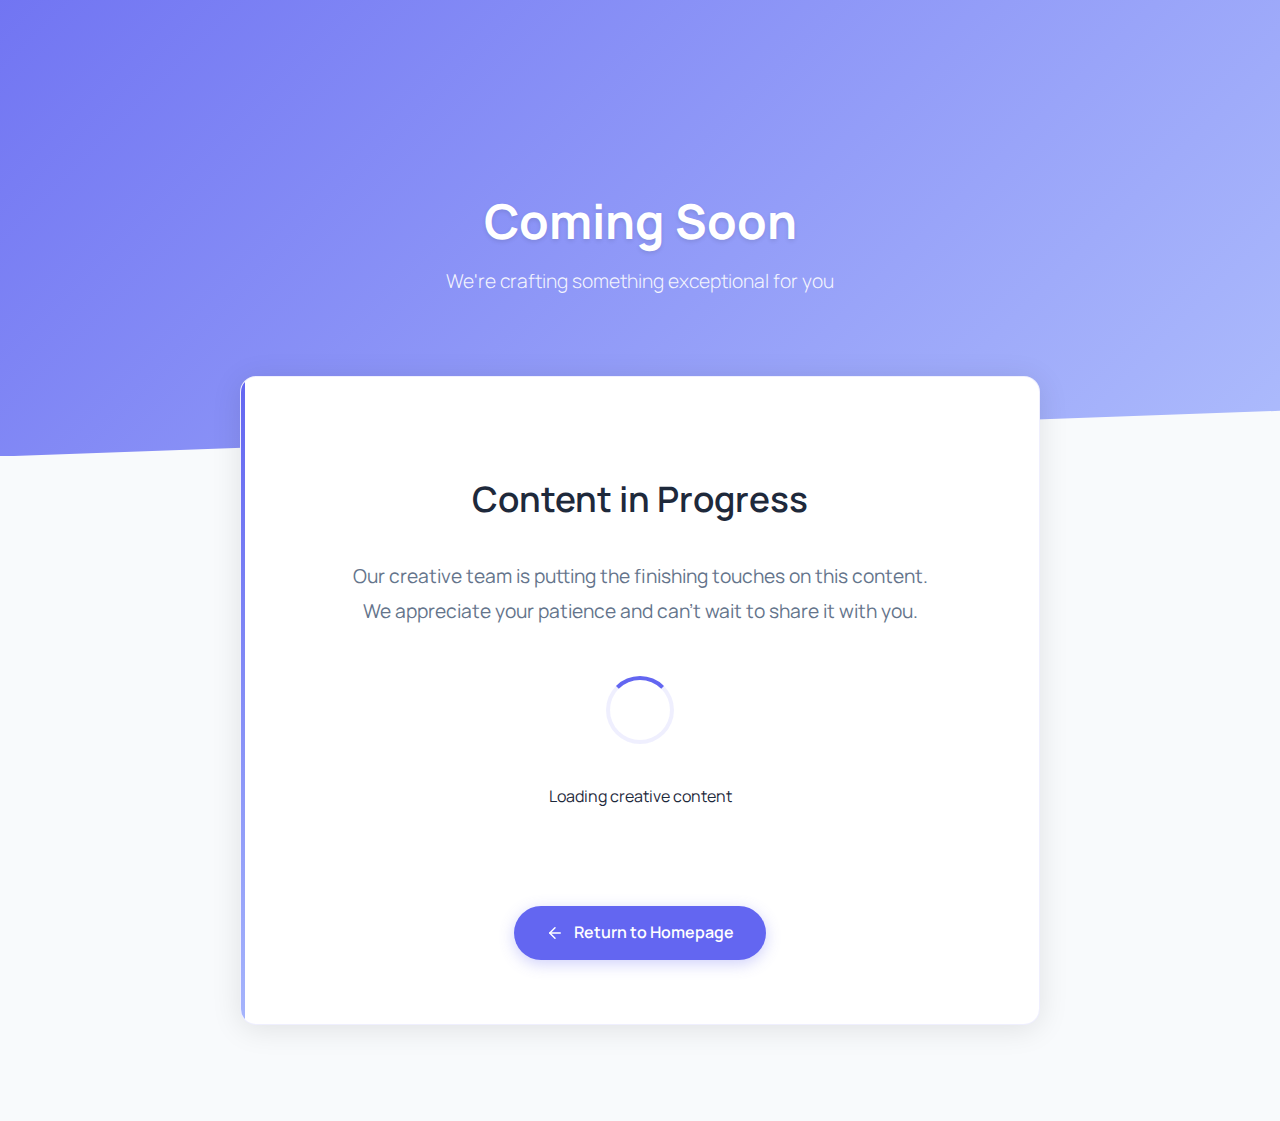
<file: blog11.html>
<!DOCTYPE html>
<html lang="en">
<head>
  <meta charset="UTF-8">
  <meta name="viewport" content="width=device-width, initial-scale=1.0">
  <title>Coming Soon</title>
  <link rel="stylesheet" href="https://fonts.googleapis.com/css2?family=Manrope:wght@300;400;500;600;700&display=swap">
  <style>
    :root {
      --primary: #6366f1;
      --primary-dark: #4f46e5;
      --secondary: #f8fafc;
      --text: #1e293b;
      --text-light: #64748b;
      --white: #ffffff;
      --shadow: 0 4px 30px rgba(0, 0, 0, 0.1);
      --border-radius: 16px;
      --transition: all 0.4s cubic-bezier(0.16, 1, 0.3, 1);
    }
    
    body {
      margin: 0;
      font-family: 'Manrope', sans-serif;
      background-color: var(--secondary);
      color: var(--text);
      line-height: 1.6;
      min-height: 100vh;
    }
    
    .hero {
      background: linear-gradient(135deg, rgba(99,102,241,0.9) 0%, rgba(165,180,252,0.9) 100%), 
                  url('https://images.unsplash.com/photo-1611974789855-9c2a0a7236a3?q=80&w=3000') center/cover;
      color: var(--white);
      padding: 10rem 2rem;
      text-align: center;
      position: relative;
      clip-path: polygon(0 0, 100% 0, 100% 90%, 0 100%);
    }
    
    .hero h1 {
      font-size: 3rem;
      margin-bottom: 0.5rem;
      font-weight: 700;
      line-height: 1.2;
      text-shadow: 0 2px 4px rgba(0,0,0,0.1);
      animation: fadeInUp 0.8s ease-out;
    }
    
    .hero p {
      font-size: 1.2rem;
      opacity: 0.9;
      font-weight: 300;
      max-width: 600px;
      margin: 1rem auto 0;
      animation: fadeInUp 0.8s ease-out 0.2s both;
    }
    
    .content-container {
      max-width: 800px;
      margin: -5rem auto 6rem;
      padding: 0 1.5rem;
      animation: fadeIn 0.8s ease-out 0.4s both;
    }
    
    .content-card {
      background: var(--white);
      padding: 4rem;
      border-radius: var(--border-radius);
      box-shadow: var(--shadow);
      text-align: center;
      position: relative;
      overflow: hidden;
      border: 1px solid rgba(99,102,241,0.1);
    }
    
    .content-card::before {
      content: '';
      position: absolute;
      top: 0;
      left: 0;
      width: 4px;
      height: 100%;
      background: linear-gradient(to bottom, var(--primary), #a5b4fc);
    }
    
    .content-card h2 {
      font-size: 2.2rem;
      color: var(--text);
      margin-bottom: 1.5rem;
      font-weight: 600;
    }
    
    .status-message {
      font-size: 1.2rem;
      color: var(--text-light);
      margin: 2rem 0;
      line-height: 1.8;
      max-width: 600px;
      margin-left: auto;
      margin-right: auto;
    }
    
    .action-button {
      display: inline-flex;
      align-items: center;
      margin-top: 2rem;
      padding: 0.9rem 2rem;
      background-color: var(--primary);
      color: var(--white);
      text-decoration: none;
      border-radius: 50px;
      transition: var(--transition);
      font-weight: 600;
      box-shadow: 0 4px 15px rgba(99,102,241,0.3);
      position: relative;
      overflow: hidden;
    }
    
    .action-button:hover {
      background-color: var(--primary-dark);
      transform: translateY(-3px);
      box-shadow: 0 8px 25px rgba(99,102,241,0.4);
    }
    
    .action-button::after {
      content: '';
      position: absolute;
      top: 0;
      left: 0;
      width: 100%;
      height: 100%;
      background: linear-gradient(to right, transparent 0%, rgba(255,255,255,0.2) 100%);
      transform: translateX(-100%);
      transition: var(--transition);
    }
    
    .action-button:hover::after {
      transform: translateX(100%);
    }
    
    .action-button svg {
      margin-right: 10px;
      transition: var(--transition);
    }
    
    .action-button:hover svg {
      transform: translateX(-3px);
    }
    
    .loader {
      margin: 3rem auto;
      display: flex;
      flex-direction: column;
      align-items: center;
    }
    
    .spinner {
      width: 60px;
      height: 60px;
      border: 4px solid rgba(99,102,241,0.1);
      border-top: 4px solid var(--primary);
      border-radius: 50%;
      animation: spin 1.2s cubic-bezier(0.5, 0.1, 0.4, 0.9) infinite;
      margin-bottom: 1.5rem;
    }
    
    @keyframes spin {
      0% { transform: rotate(0deg); }
      100% { transform: rotate(360deg); }
    }
    
    @keyframes fadeIn {
      from { opacity: 0; }
      to { opacity: 1; }
    }
    
    @keyframes fadeInUp {
      from { 
        opacity: 0;
        transform: translateY(20px);
      }
      to { 
        opacity: 1;
        transform: translateY(0);
      }
    }
    
    .particles {
      position: absolute;
      top: 0;
      left: 0;
      width: 100%;
      height: 100%;
      z-index: 0;
    }
    
    .particle {
      position: absolute;
      background: rgba(255,255,255,0.6);
      border-radius: 50%;
      animation: float linear infinite;
    }
    
    @keyframes float {
      0% { transform: translateY(0) rotate(0deg); }
      100% { transform: translateY(-100vh) rotate(360deg); }
    }
    
    @media (max-width: 768px) {
      .hero {
        padding: 7rem 1.5rem;
        clip-path: polygon(0 0, 100% 0, 100% 95%, 0 100%);
      }
      
      .hero h1 {
        font-size: 2.4rem;
      }
      
      .content-card {
        padding: 2.5rem;
      }
    }
  </style>
</head>
<body>
  <div class="hero">
    <h1>Coming Soon</h1>
    <p>We're crafting something exceptional for you</p>
  </div>
  
  <div class="content-container">
    <div class="content-card">
      <h2>Content in Progress</h2>
      <p class="status-message">Our creative team is putting the finishing touches on this content. We appreciate your patience and can't wait to share it with you.</p>
      
      <div class="loader">
        <div class="spinner"></div>
        <p>Loading creative content</p>
      </div>
      
      <a href="index.html" class="action-button">
        <svg width="18" height="18" viewBox="0 0 24 24" fill="none" stroke="currentColor" stroke-width="2" stroke-linecap="round" stroke-linejoin="round">
          <line x1="19" y1="12" x2="5" y2="12"></line>
          <polyline points="12 19 5 12 12 5"></polyline>
        </svg>
        Return to Homepage
      </a>
    </div>
  </div>

  <script>
    // Create floating particles
    document.addEventListener('DOMContentLoaded', function() {
      const hero = document.querySelector('.hero');
      const particleCount = 15;
      
      for (let i = 0; i < particleCount; i++) {
        const particle = document.createElement('div');
        particle.classList.add('particle');
        
        // Random properties
        const size = Math.random() * 6 + 2;
        const posX = Math.random() * 100;
        const duration = Math.random() * 20 + 10;
        const delay = Math.random() * -20;
        const opacity = Math.random() * 0.4 + 0.2;
        
        particle.style.width = `${size}px`;
        particle.style.height = `${size}px`;
        particle.style.left = `${posX}%`;
        particle.style.top = '100%';
        particle.style.opacity = opacity;
        particle.style.animationDuration = `${duration}s`;
        particle.style.animationDelay = `${delay}s`;
        
        hero.appendChild(particle);
      }
    });
  </script>
</body>
</html>
</file>
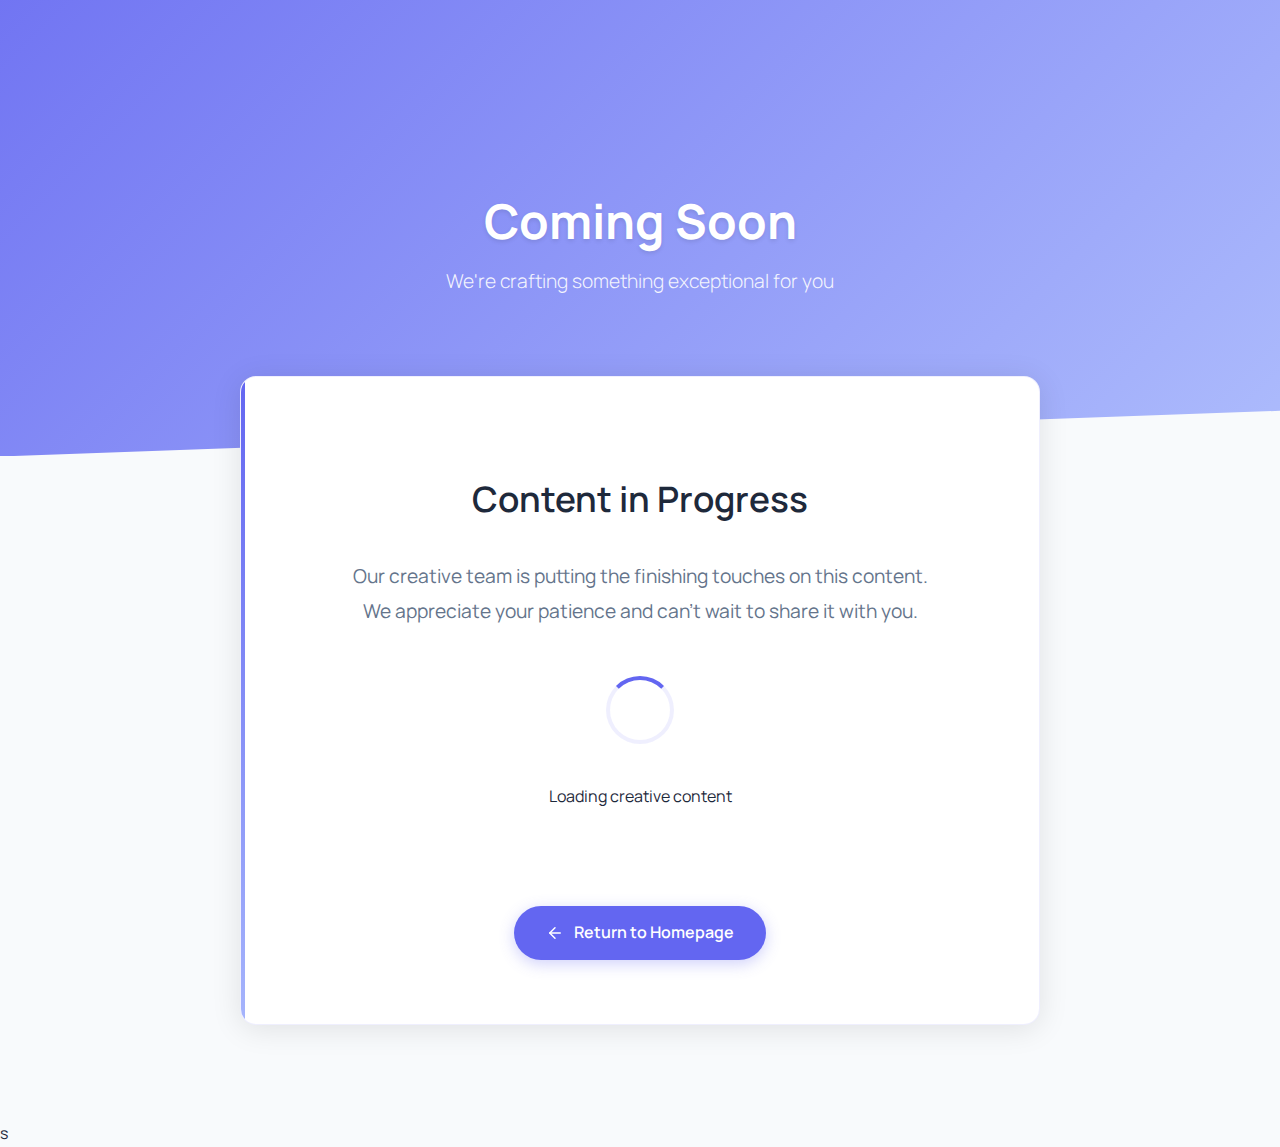
<file: blog12.html>
<!DOCTYPE html>
<html lang="en">
<head>
  <meta charset="UTF-8">
  <meta name="viewport" content="width=device-width, initial-scale=1.0">
  <title>Coming Soon</title>
  <link rel="stylesheet" href="https://fonts.googleapis.com/css2?family=Manrope:wght@300;400;500;600;700&display=swap">
  <style>
    :root {
      --primary: #6366f1;
      --primary-dark: #4f46e5;
      --secondary: #f8fafc;
      --text: #1e293b;
      --text-light: #64748b;
      --white: #ffffff;
      --shadow: 0 4px 30px rgba(0, 0, 0, 0.1);
      --border-radius: 16px;
      --transition: all 0.4s cubic-bezier(0.16, 1, 0.3, 1);
    }
    
    body {
      margin: 0;
      font-family: 'Manrope', sans-serif;
      background-color: var(--secondary);
      color: var(--text);
      line-height: 1.6;
      min-height: 100vh;
    }
    
    .hero {
      background: linear-gradient(135deg, rgba(99,102,241,0.9) 0%, rgba(165,180,252,0.9) 100%), 
                  url('https://images.unsplash.com/photo-1611974789855-9c2a0a7236a3?q=80&w=3000') center/cover;
      color: var(--white);
      padding: 10rem 2rem;
      text-align: center;
      position: relative;
      clip-path: polygon(0 0, 100% 0, 100% 90%, 0 100%);
    }
    
    .hero h1 {
      font-size: 3rem;
      margin-bottom: 0.5rem;
      font-weight: 700;
      line-height: 1.2;
      text-shadow: 0 2px 4px rgba(0,0,0,0.1);
      animation: fadeInUp 0.8s ease-out;
    }
    
    .hero p {
      font-size: 1.2rem;
      opacity: 0.9;
      font-weight: 300;
      max-width: 600px;
      margin: 1rem auto 0;
      animation: fadeInUp 0.8s ease-out 0.2s both;
    }
    
    .content-container {
      max-width: 800px;
      margin: -5rem auto 6rem;
      padding: 0 1.5rem;
      animation: fadeIn 0.8s ease-out 0.4s both;
    }
    
    .content-card {
      background: var(--white);
      padding: 4rem;
      border-radius: var(--border-radius);
      box-shadow: var(--shadow);
      text-align: center;
      position: relative;
      overflow: hidden;
      border: 1px solid rgba(99,102,241,0.1);
    }
    
    .content-card::before {
      content: '';
      position: absolute;
      top: 0;
      left: 0;
      width: 4px;
      height: 100%;
      background: linear-gradient(to bottom, var(--primary), #a5b4fc);
    }
    
    .content-card h2 {
      font-size: 2.2rem;
      color: var(--text);
      margin-bottom: 1.5rem;
      font-weight: 600;
    }
    
    .status-message {
      font-size: 1.2rem;
      color: var(--text-light);
      margin: 2rem 0;
      line-height: 1.8;
      max-width: 600px;
      margin-left: auto;
      margin-right: auto;
    }
    
    .action-button {
      display: inline-flex;
      align-items: center;
      margin-top: 2rem;
      padding: 0.9rem 2rem;
      background-color: var(--primary);
      color: var(--white);
      text-decoration: none;
      border-radius: 50px;
      transition: var(--transition);
      font-weight: 600;
      box-shadow: 0 4px 15px rgba(99,102,241,0.3);
      position: relative;
      overflow: hidden;
    }
    
    .action-button:hover {
      background-color: var(--primary-dark);
      transform: translateY(-3px);
      box-shadow: 0 8px 25px rgba(99,102,241,0.4);
    }
    
    .action-button::after {
      content: '';
      position: absolute;
      top: 0;
      left: 0;
      width: 100%;
      height: 100%;
      background: linear-gradient(to right, transparent 0%, rgba(255,255,255,0.2) 100%);
      transform: translateX(-100%);
      transition: var(--transition);
    }
    
    .action-button:hover::after {
      transform: translateX(100%);
    }
    
    .action-button svg {
      margin-right: 10px;
      transition: var(--transition);
    }
    
    .action-button:hover svg {
      transform: translateX(-3px);
    }
    
    .loader {
      margin: 3rem auto;
      display: flex;
      flex-direction: column;
      align-items: center;
    }
    
    .spinner {
      width: 60px;
      height: 60px;
      border: 4px solid rgba(99,102,241,0.1);
      border-top: 4px solid var(--primary);
      border-radius: 50%;
      animation: spin 1.2s cubic-bezier(0.5, 0.1, 0.4, 0.9) infinite;
      margin-bottom: 1.5rem;
    }
    
    @keyframes spin {
      0% { transform: rotate(0deg); }
      100% { transform: rotate(360deg); }
    }
    
    @keyframes fadeIn {
      from { opacity: 0; }
      to { opacity: 1; }
    }
    
    @keyframes fadeInUp {
      from { 
        opacity: 0;
        transform: translateY(20px);
      }
      to { 
        opacity: 1;
        transform: translateY(0);
      }
    }
    
    .particles {
      position: absolute;
      top: 0;
      left: 0;
      width: 100%;
      height: 100%;
      z-index: 0;
    }
    
    .particle {
      position: absolute;
      background: rgba(255,255,255,0.6);
      border-radius: 50%;
      animation: float linear infinite;
    }
    
    @keyframes float {
      0% { transform: translateY(0) rotate(0deg); }
      100% { transform: translateY(-100vh) rotate(360deg); }
    }
    
    @media (max-width: 768px) {
      .hero {
        padding: 7rem 1.5rem;
        clip-path: polygon(0 0, 100% 0, 100% 95%, 0 100%);
      }
      
      .hero h1 {
        font-size: 2.4rem;
      }
      
      .content-card {
        padding: 2.5rem;
      }
    }
  </style>
</head>
<body>
  <div class="hero">
    <h1>Coming Soon</h1>
    <p>We're crafting something exceptional for you</p>
  </div>
  
  <div class="content-container">
    <div class="content-card">
      <h2>Content in Progress</h2>
      <p class="status-message">Our creative team is putting the finishing touches on this content. We appreciate your patience and can't wait to share it with you.</p>
      
      <div class="loader">
        <div class="spinner"></div>
        <p>Loading creative content</p>
      </div>
      
      <a href="index.html" class="action-button">
        <svg width="18" height="18" viewBox="0 0 24 24" fill="none" stroke="currentColor" stroke-width="2" stroke-linecap="round" stroke-linejoin="round">
          <line x1="19" y1="12" x2="5" y2="12"></line>
          <polyline points="12 19 5 12 12 5"></polyline>
        </svg>
        Return to Homepage
      </a>
    </div>
  </div>

  <script>
    // Create floating particles
    document.addEventListener('DOMContentLoaded', function() {
      const hero = document.querySelector('.hero');
      const particleCount = 15;
      
      for (let i = 0; i < particleCount; i++) {
        const particle = document.createElement('div');
        particle.classList.add('particle');
        
        // Random properties
        const size = Math.random() * 6 + 2;
        const posX = Math.random() * 100;
        const duration = Math.random() * 20 + 10;
        const delay = Math.random() * -20;
        const opacity = Math.random() * 0.4 + 0.2;
        
        particle.style.width = `${size}px`;
        particle.style.height = `${size}px`;
        particle.style.left = `${posX}%`;
        particle.style.top = '100%';
        particle.style.opacity = opacity;
        particle.style.animationDuration = `${duration}s`;
        particle.style.animationDelay = `${delay}s`;
        
        hero.appendChild(particle);
      }
    });
  </script>
</body>
</html>s
</file>
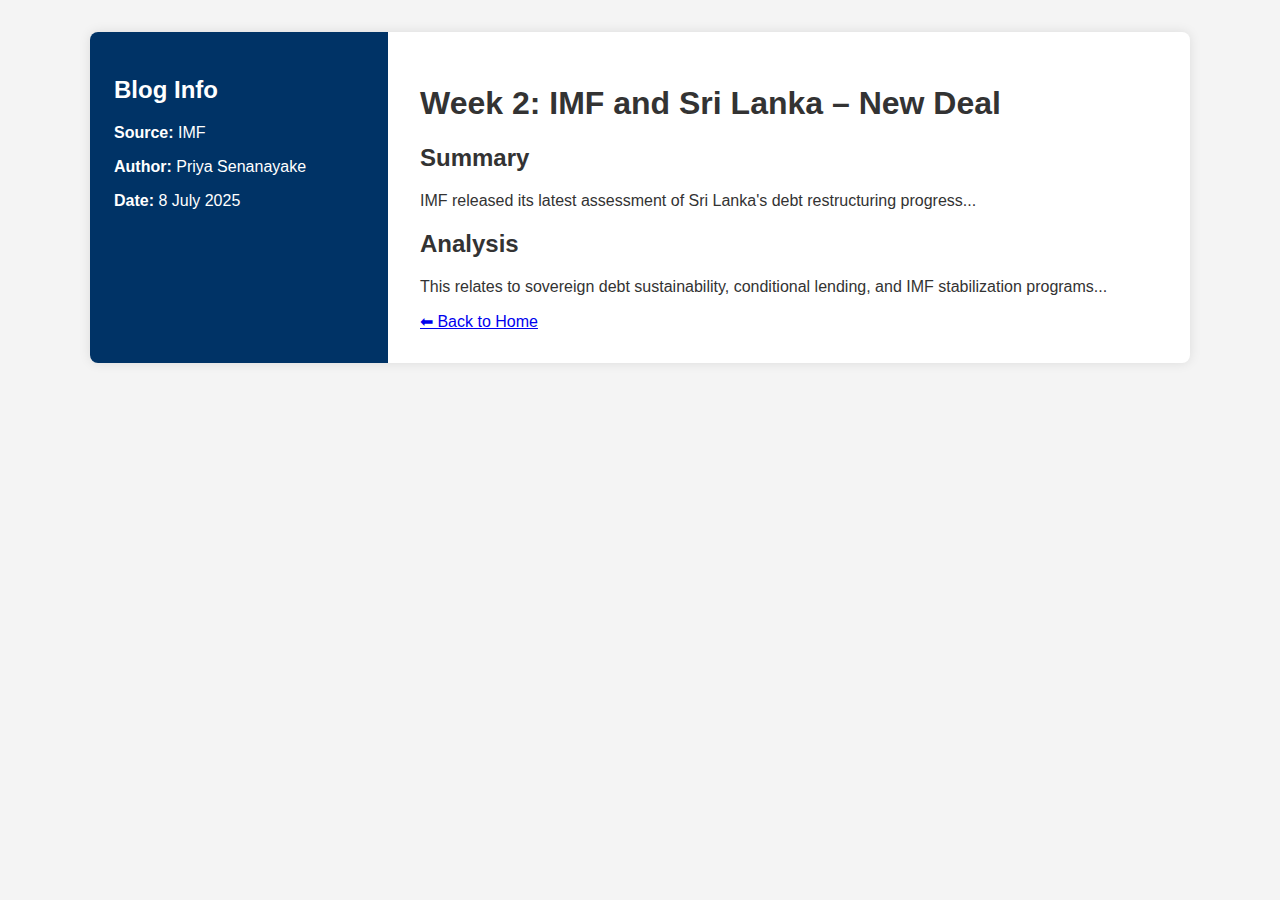
<file: blog2.html>
<!DOCTYPE html>
<html lang="en">
<head>
  <meta charset="UTF-8">
  <title>Week 2: IMF and Sri Lanka</title>
  <link rel="stylesheet" href="style.css">
  <style>
    .wrapper { display: flex; max-width: 1100px; margin: 2rem auto; background: #fff; border-radius: 8px; overflow: hidden; box-shadow: 0 0 12px rgba(0,0,0,0.1); }
    .sidebar { background: #003366; color: white; width: 250px; padding: 1.5rem; }
    .content { padding: 2rem; flex: 1; }
  </style>
</head>
<body>
  <div class="wrapper">
    <div class="sidebar">
      <h2>Blog Info</h2>
      <p><strong>Source:</strong> IMF</p>
      <p><strong>Author:</strong> Priya Senanayake</p>
      <p><strong>Date:</strong> 8 July 2025</p>
    </div>
    <div class="content">
      <h1>Week 2: IMF and Sri Lanka – New Deal</h1>
      <h2>Summary</h2>
      <p>IMF released its latest assessment of Sri Lanka's debt restructuring progress...</p>
      <h2>Analysis</h2>
      <p>This relates to sovereign debt sustainability, conditional lending, and IMF stabilization programs...</p>
      <a href="index.html">⬅ Back to Home</a>
    </div>
  </div>
</body>
</html>
</file>
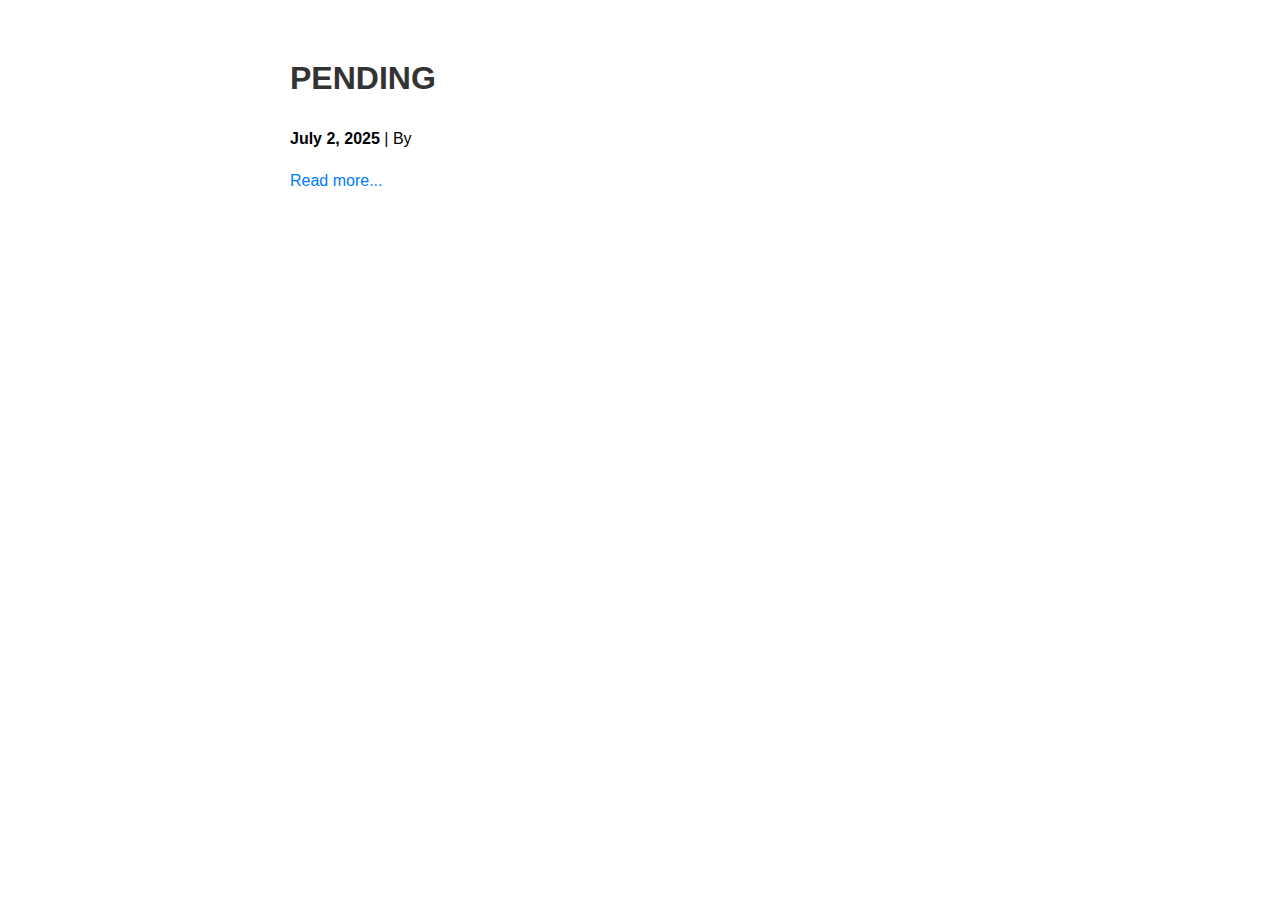
<file: blog4.html>
<!-- minimal-blog.html -->
<!DOCTYPE html>
<html lang="en">
<head>
  <meta charset="UTF-8">
  <title>IFM Blog</title>
  <style>
    body { font-family: sans-serif; max-width: 700px; margin: auto; padding: 2rem; line-height: 1.6; }
    h1 { color: #333; }
    a { color: #007BFF; text-decoration: none; }
  </style>
</head>
<body>
  <h1>PENDING</h1>
  <p><strong>July 2, 2025</strong> | By </p>
  <p></p>
  <a href="#">Read more...</a>
</body>
</html>
</file>
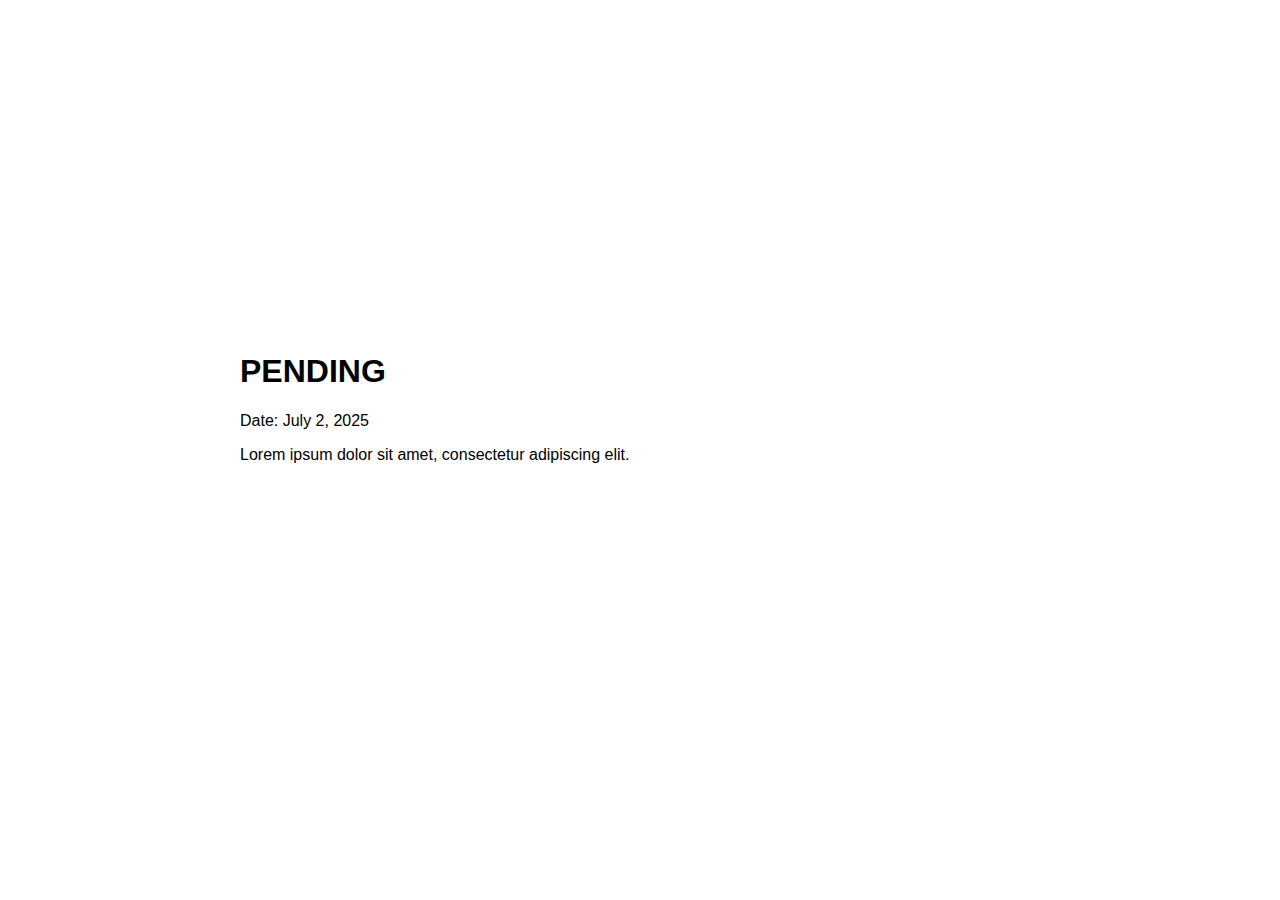
<file: blog5.html>
<!-- image-header-blog.html -->
<!DOCTYPE html>
<html lang="en">
<head>
  <meta charset="UTF-8">
  <title>IFM Visual Blog</title>
  <style>
    body { font-family: sans-serif; margin: 0; }
    .hero { background: url('https://source.unsplash.com/1200x400/?finance') no-repeat center/cover; height: 300px; }
    .content { padding: 2rem; max-width: 800px; margin: auto; }
  </style>
</head>
<body>
  <div class="hero"></div>
  <div class="content">
    <h1>PENDING </h1>
    <p>Date: July 2, 2025</p>
    <p>Lorem ipsum dolor sit amet, consectetur adipiscing elit.</p>
  </div>
</body>
</html>
</file>
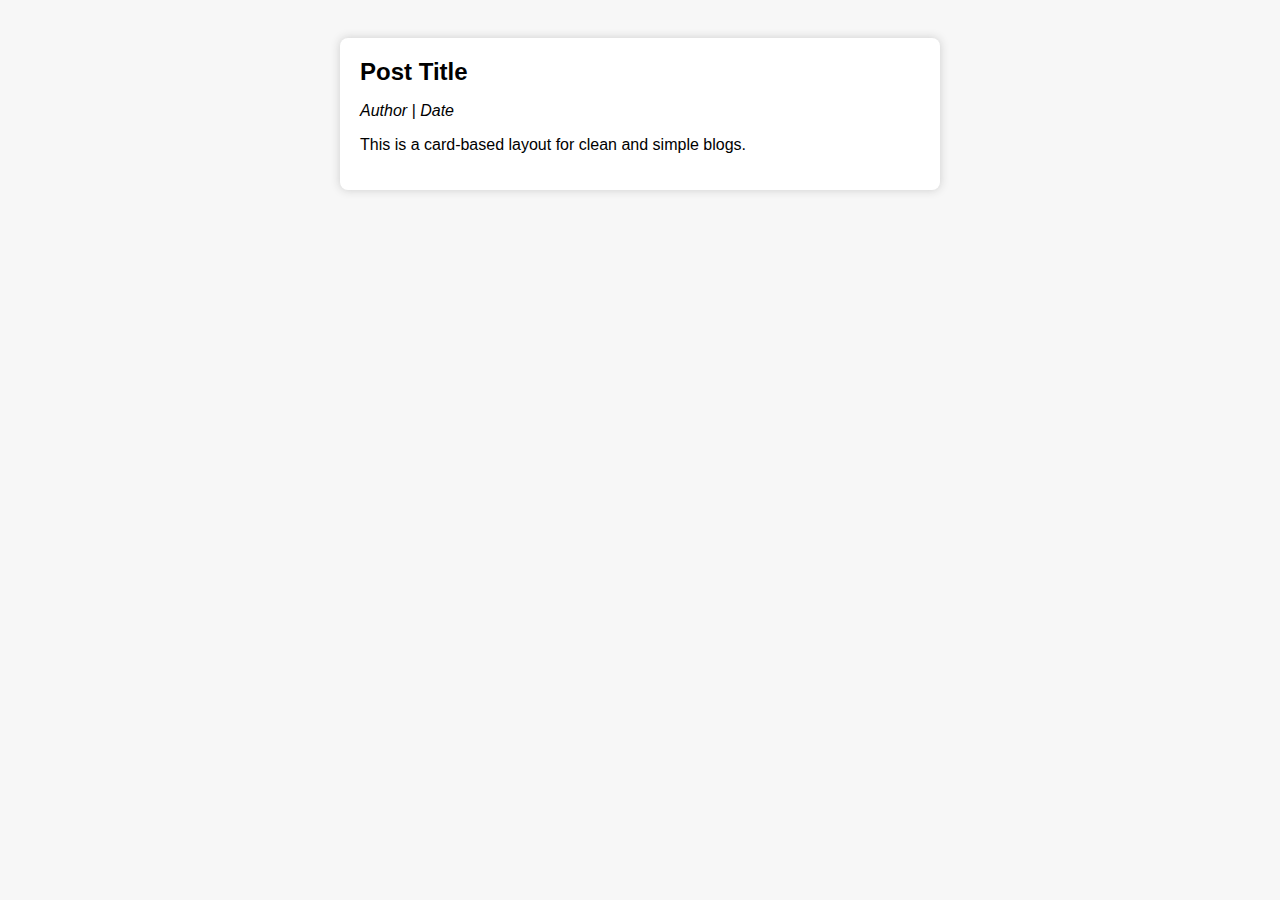
<file: blog6.html>
<!-- card-style-blog.html -->
<!DOCTYPE html>
<html lang="en">
<head>
  <meta charset="UTF-8">
  <title>Card Blog</title>
  <style>
    * { box-sizing: border-box; }
    body { font-family: Arial; padding: 20px; background: #f7f7f7; }
    .card { background: #fff; border-radius: 8px; box-shadow: 0 0 10px #ccc; padding: 20px; margin: 10px auto; max-width: 600px; }
    .card h2 { margin: 0; }
  </style>
</head>
<body>
  <div class="card">
    <h2>Post Title</h2>
    <p><em>Author | Date</em></p>
    <p>This is a card-based layout for clean and simple blogs.</p>
  </div>
</body>
</html>
</file>
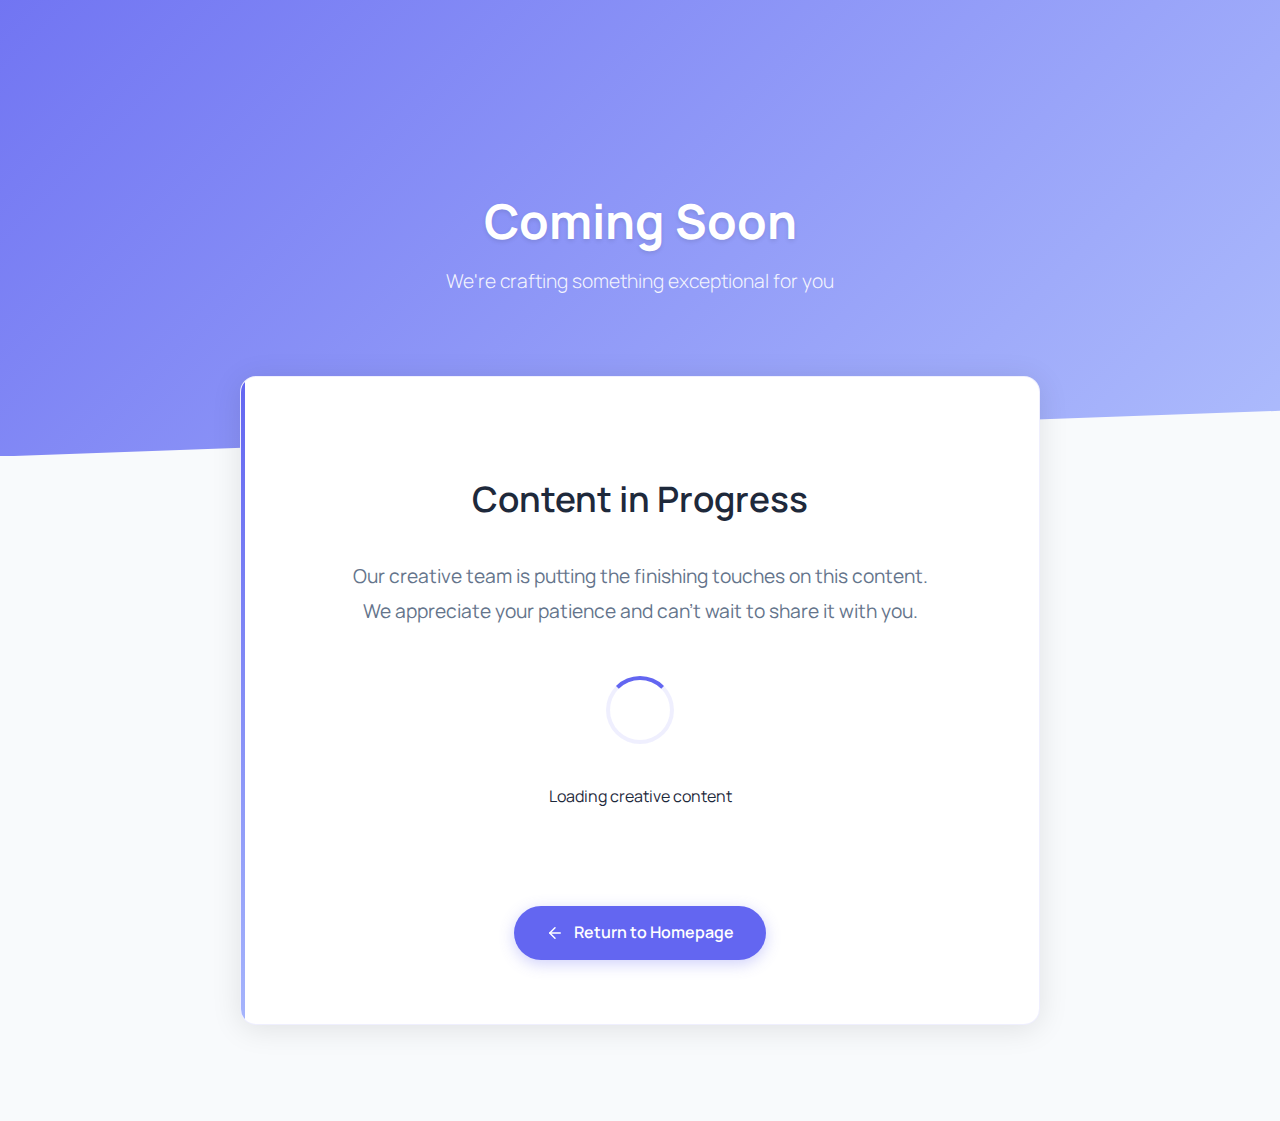
<file: blog7.html>
<!DOCTYPE html>
<html lang="en">
<head>
  <meta charset="UTF-8">
  <meta name="viewport" content="width=device-width, initial-scale=1.0">
  <title>Coming Soon</title>
  <link rel="stylesheet" href="https://fonts.googleapis.com/css2?family=Manrope:wght@300;400;500;600;700&display=swap">
  <style>
    :root {
      --primary: #6366f1;
      --primary-dark: #4f46e5;
      --secondary: #f8fafc;
      --text: #1e293b;
      --text-light: #64748b;
      --white: #ffffff;
      --shadow: 0 4px 30px rgba(0, 0, 0, 0.1);
      --border-radius: 16px;
      --transition: all 0.4s cubic-bezier(0.16, 1, 0.3, 1);
    }
    
    body {
      margin: 0;
      font-family: 'Manrope', sans-serif;
      background-color: var(--secondary);
      color: var(--text);
      line-height: 1.6;
      min-height: 100vh;
    }
    
    .hero {
      background: linear-gradient(135deg, rgba(99,102,241,0.9) 0%, rgba(165,180,252,0.9) 100%), 
                  url('https://images.unsplash.com/photo-1611974789855-9c2a0a7236a3?q=80&w=3000') center/cover;
      color: var(--white);
      padding: 10rem 2rem;
      text-align: center;
      position: relative;
      clip-path: polygon(0 0, 100% 0, 100% 90%, 0 100%);
    }
    
    .hero h1 {
      font-size: 3rem;
      margin-bottom: 0.5rem;
      font-weight: 700;
      line-height: 1.2;
      text-shadow: 0 2px 4px rgba(0,0,0,0.1);
      animation: fadeInUp 0.8s ease-out;
    }
    
    .hero p {
      font-size: 1.2rem;
      opacity: 0.9;
      font-weight: 300;
      max-width: 600px;
      margin: 1rem auto 0;
      animation: fadeInUp 0.8s ease-out 0.2s both;
    }
    
    .content-container {
      max-width: 800px;
      margin: -5rem auto 6rem;
      padding: 0 1.5rem;
      animation: fadeIn 0.8s ease-out 0.4s both;
    }
    
    .content-card {
      background: var(--white);
      padding: 4rem;
      border-radius: var(--border-radius);
      box-shadow: var(--shadow);
      text-align: center;
      position: relative;
      overflow: hidden;
      border: 1px solid rgba(99,102,241,0.1);
    }
    
    .content-card::before {
      content: '';
      position: absolute;
      top: 0;
      left: 0;
      width: 4px;
      height: 100%;
      background: linear-gradient(to bottom, var(--primary), #a5b4fc);
    }
    
    .content-card h2 {
      font-size: 2.2rem;
      color: var(--text);
      margin-bottom: 1.5rem;
      font-weight: 600;
    }
    
    .status-message {
      font-size: 1.2rem;
      color: var(--text-light);
      margin: 2rem 0;
      line-height: 1.8;
      max-width: 600px;
      margin-left: auto;
      margin-right: auto;
    }
    
    .action-button {
      display: inline-flex;
      align-items: center;
      margin-top: 2rem;
      padding: 0.9rem 2rem;
      background-color: var(--primary);
      color: var(--white);
      text-decoration: none;
      border-radius: 50px;
      transition: var(--transition);
      font-weight: 600;
      box-shadow: 0 4px 15px rgba(99,102,241,0.3);
      position: relative;
      overflow: hidden;
    }
    
    .action-button:hover {
      background-color: var(--primary-dark);
      transform: translateY(-3px);
      box-shadow: 0 8px 25px rgba(99,102,241,0.4);
    }
    
    .action-button::after {
      content: '';
      position: absolute;
      top: 0;
      left: 0;
      width: 100%;
      height: 100%;
      background: linear-gradient(to right, transparent 0%, rgba(255,255,255,0.2) 100%);
      transform: translateX(-100%);
      transition: var(--transition);
    }
    
    .action-button:hover::after {
      transform: translateX(100%);
    }
    
    .action-button svg {
      margin-right: 10px;
      transition: var(--transition);
    }
    
    .action-button:hover svg {
      transform: translateX(-3px);
    }
    
    .loader {
      margin: 3rem auto;
      display: flex;
      flex-direction: column;
      align-items: center;
    }
    
    .spinner {
      width: 60px;
      height: 60px;
      border: 4px solid rgba(99,102,241,0.1);
      border-top: 4px solid var(--primary);
      border-radius: 50%;
      animation: spin 1.2s cubic-bezier(0.5, 0.1, 0.4, 0.9) infinite;
      margin-bottom: 1.5rem;
    }
    
    @keyframes spin {
      0% { transform: rotate(0deg); }
      100% { transform: rotate(360deg); }
    }
    
    @keyframes fadeIn {
      from { opacity: 0; }
      to { opacity: 1; }
    }
    
    @keyframes fadeInUp {
      from { 
        opacity: 0;
        transform: translateY(20px);
      }
      to { 
        opacity: 1;
        transform: translateY(0);
      }
    }
    
    .particles {
      position: absolute;
      top: 0;
      left: 0;
      width: 100%;
      height: 100%;
      z-index: 0;
    }
    
    .particle {
      position: absolute;
      background: rgba(255,255,255,0.6);
      border-radius: 50%;
      animation: float linear infinite;
    }
    
    @keyframes float {
      0% { transform: translateY(0) rotate(0deg); }
      100% { transform: translateY(-100vh) rotate(360deg); }
    }
    
    @media (max-width: 768px) {
      .hero {
        padding: 7rem 1.5rem;
        clip-path: polygon(0 0, 100% 0, 100% 95%, 0 100%);
      }
      
      .hero h1 {
        font-size: 2.4rem;
      }
      
      .content-card {
        padding: 2.5rem;
      }
    }
  </style>
</head>
<body>
  <div class="hero">
    <h1>Coming Soon</h1>
    <p>We're crafting something exceptional for you</p>
  </div>
  
  <div class="content-container">
    <div class="content-card">
      <h2>Content in Progress</h2>
      <p class="status-message">Our creative team is putting the finishing touches on this content. We appreciate your patience and can't wait to share it with you.</p>
      
      <div class="loader">
        <div class="spinner"></div>
        <p>Loading creative content</p>
      </div>
      
      <a href="index.html" class="action-button">
        <svg width="18" height="18" viewBox="0 0 24 24" fill="none" stroke="currentColor" stroke-width="2" stroke-linecap="round" stroke-linejoin="round">
          <line x1="19" y1="12" x2="5" y2="12"></line>
          <polyline points="12 19 5 12 12 5"></polyline>
        </svg>
        Return to Homepage
      </a>
    </div>
  </div>

  <script>
    // Create floating particles
    document.addEventListener('DOMContentLoaded', function() {
      const hero = document.querySelector('.hero');
      const particleCount = 15;
      
      for (let i = 0; i < particleCount; i++) {
        const particle = document.createElement('div');
        particle.classList.add('particle');
        
        // Random properties
        const size = Math.random() * 6 + 2;
        const posX = Math.random() * 100;
        const duration = Math.random() * 20 + 10;
        const delay = Math.random() * -20;
        const opacity = Math.random() * 0.4 + 0.2;
        
        particle.style.width = `${size}px`;
        particle.style.height = `${size}px`;
        particle.style.left = `${posX}%`;
        particle.style.top = '100%';
        particle.style.opacity = opacity;
        particle.style.animationDuration = `${duration}s`;
        particle.style.animationDelay = `${delay}s`;
        
        hero.appendChild(particle);
      }
    });
  </script>
</body>
</html>
</file>
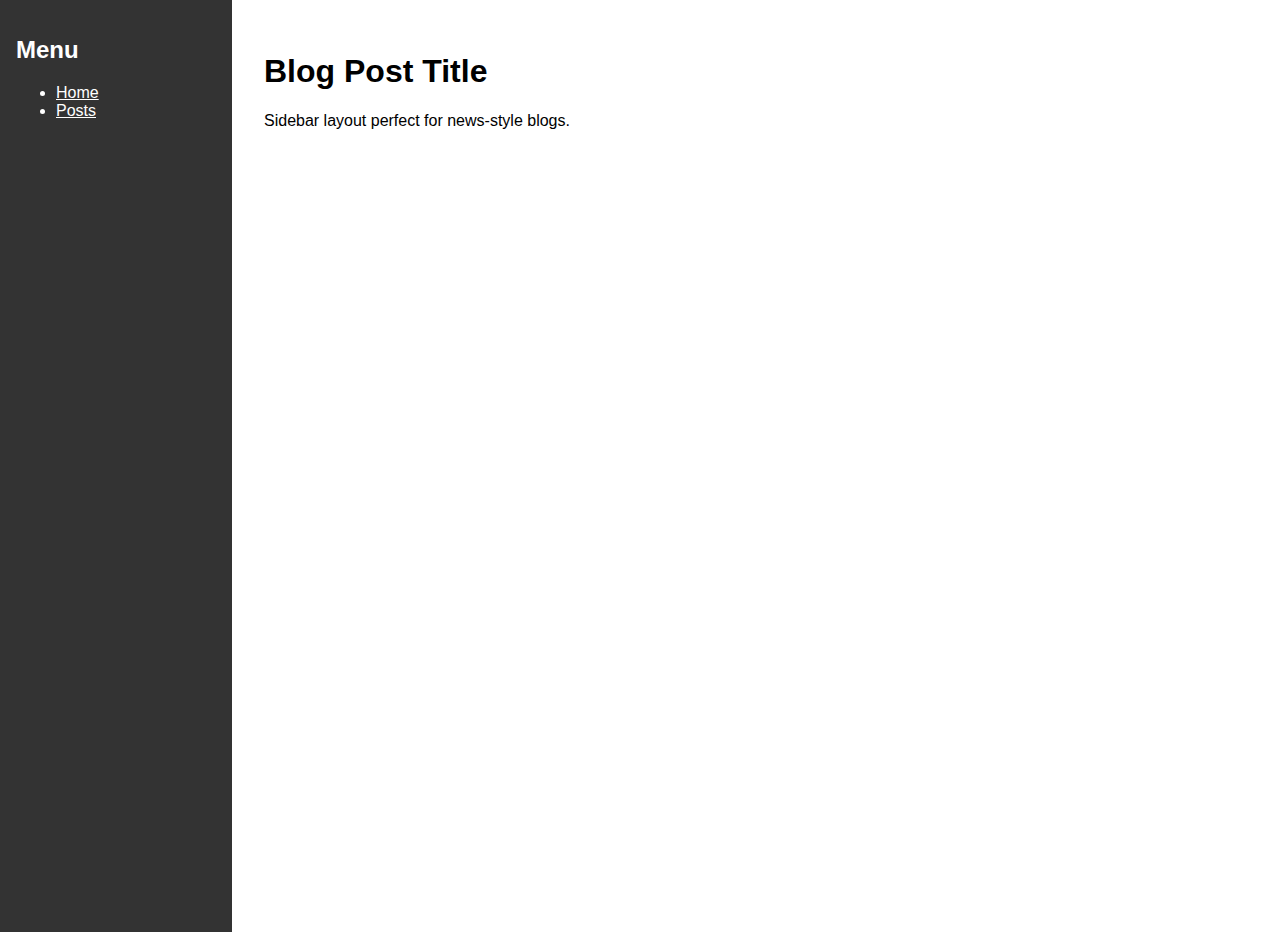
<file: blog8.html>
<!-- sidebar-blog.html -->
<!DOCTYPE html>
<html lang="en">
<head>
  <meta charset="UTF-8">
  <title>Sidebar Blog</title>
  <style>
    body { display: flex; font-family: sans-serif; margin: 0; }
    .sidebar { width: 200px; background: #333; color: #fff; padding: 1rem; height: 100vh; }
    .main { flex: 1; padding: 2rem; }
  </style>
</head>
<body>
  <div class="sidebar">
    <h2>Menu</h2>
    <ul>
      <li><a href="#" style="color:white;">Home</a></li>
      <li><a href="#" style="color:white;">Posts</a></li>
    </ul>
  </div>
  <div class="main">
    <h1>Blog Post Title</h1>
    <p>Sidebar layout perfect for news-style blogs.</p>
  </div>
</body>
</html>
</file>
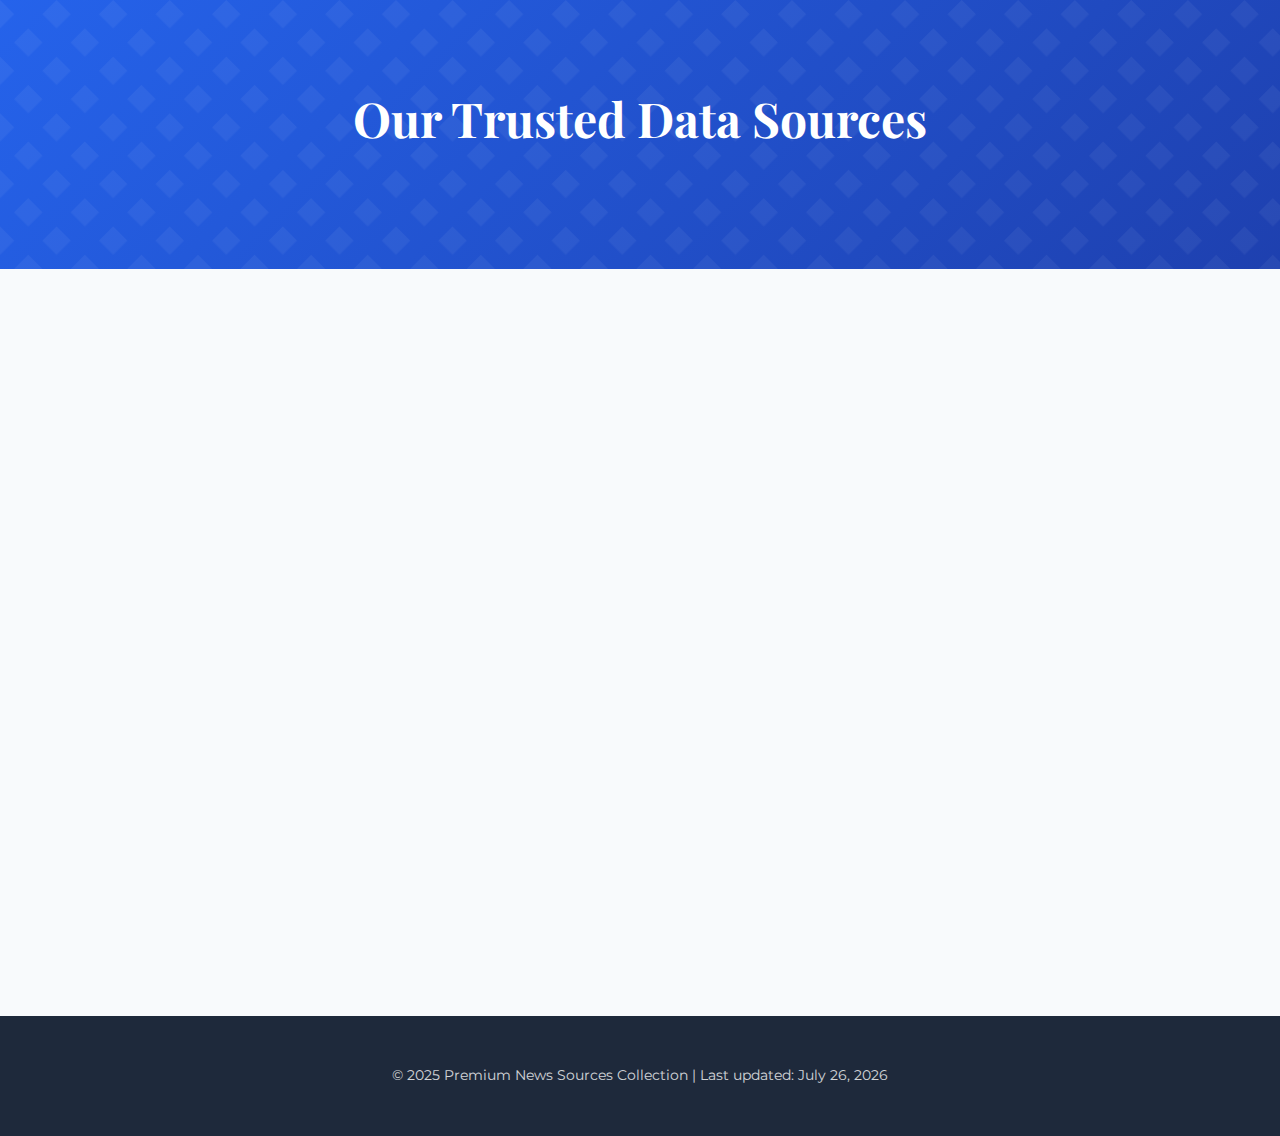
<file: Data.html>
<!DOCTYPE html>
<html lang="en">
<head>
    <meta charset="UTF-8">
    <meta name="viewport" content="width=device-width, initial-scale=1.0">
    <title> News Sources</title>
    <link rel="stylesheet" href="https://cdnjs.cloudflare.com/ajax/libs/font-awesome/6.4.0/css/all.min.css">
    <link href="https://fonts.googleapis.com/css2?family=Montserrat:wght@400;600;700&family=Playfair+Display:wght@400;700&display=swap" rel="stylesheet">
    <style>
        :root {
            --primary: #2563eb;
            --primary-light: #3b82f6;
            --secondary: #1e40af;
            --accent: #f59e0b;
            --light: #f8fafc;
            --dark: #1e293b;
            --gray: #64748b;
            --light-gray: #e2e8f0;
        }

        * {
            margin: 0;
            padding: 0;
            box-sizing: border-box;
        }

        body {
            font-family: 'Montserrat', sans-serif;
            background-color: var(--light);
            color: var(--dark);
            line-height: 1.6;
            min-height: 100vh;
            padding: 0;
        }

        .hero {
            background: linear-gradient(135deg, var(--primary) 0%, var(--secondary) 100%);
            color: white;
            padding: 5rem 2rem;
            text-align: center;
            position: relative;
            overflow: hidden;
        }

        .hero::before {
            content: '';
            position: absolute;
            top: 0;
            left: 0;
            width: 100%;
            height: 100%;
            background: url('[data-uri]');
        }

        .hero-content {
            position: relative;
            z-index: 2;
            max-width: 800px;
            margin: 0 auto;
        }

        h1 {
            font-family: 'Playfair Display', serif;
            font-size: 3rem;
            margin-bottom: 1rem;
            font-weight: 700;
        }

        .subtitle {
            font-size: 1.2rem;
            opacity: 0.9;
            margin-bottom: 2rem;
            max-width: 600px;
            margin-left: auto;
            margin-right: auto;
        }

        .container {
            max-width: 1200px;
            margin: -4rem auto 4rem;
            padding: 0 2rem;
        }

        .sources-grid {
            display: grid;
            grid-template-columns: repeat(auto-fill, minmax(350px, 1fr));
            gap: 2rem;
        }

        .source-card {
            background: white;
            border-radius: 16px;
            overflow: hidden;
            box-shadow: 0 10px 30px rgba(0, 0, 0, 0.05);
            transition: all 0.3s ease;
            position: relative;
            border: 1px solid var(--light-gray);
        }

        .source-card:hover {
            transform: translateY(-8px);
            box-shadow: 0 15px 40px rgba(0, 0, 0, 0.1);
            border-color: var(--primary-light);
        }

        .source-card::before {
            content: '';
            position: absolute;
            top: 0;
            left: 0;
            width: 100%;
            height: 4px;
            background: linear-gradient(90deg, var(--primary), var(--accent));
        }

        .card-header {
            padding: 1.5rem;
            display: flex;
            align-items: center;
            gap: 1rem;
            border-bottom: 1px solid var(--light-gray);
        }

        .source-icon {
            width: 48px;
            height: 48px;
            background: linear-gradient(135deg, var(--primary), var(--secondary));
            border-radius: 12px;
            display: flex;
            align-items: center;
            justify-content: center;
            color: white;
            font-size: 1.2rem;
            flex-shrink: 0;
        }

        .source-name {
            font-weight: 600;
            font-size: 1.3rem;
            color: var(--dark);
        }

        .card-body {
            padding: 1.5rem;
        }

        .source-description {
            color: var(--gray);
            margin-bottom: 1.5rem;
        }

        .visit-btn {
            display: inline-flex;
            align-items: center;
            justify-content: center;
            gap: 0.5rem;
            background: linear-gradient(135deg, var(--primary), var(--primary-light));
            color: white;
            padding: 0.75rem 1.5rem;
            border-radius: 8px;
            text-decoration: none;
            font-weight: 600;
            transition: all 0.3s ease;
            border: none;
            cursor: pointer;
            width: 100%;
            text-align: center;
        }

        .visit-btn:hover {
            background: linear-gradient(135deg, var(--secondary), var(--primary));
            transform: translateY(-2px);
            box-shadow: 0 5px 15px rgba(37, 99, 235, 0.3);
        }

        .footer {
            text-align: center;
            padding: 3rem 2rem;
            background-color: var(--dark);
            color: white;
        }

        .footer p {
            opacity: 0.8;
            font-size: 0.9rem;
        }

        @media (max-width: 768px) {
            h1 {
                font-size: 2.2rem;
            }
            
            .subtitle {
                font-size: 1rem;
            }
            
            .sources-grid {
                grid-template-columns: 1fr;
            }
            
            .container {
                margin-top: -2rem;
            }
        }

        /* Animation */
        @keyframes fadeIn {
            from { opacity: 0; transform: translateY(20px); }
            to { opacity: 1; transform: translateY(0); }
        }

        .source-card {
            animation: fadeIn 0.6s ease forwards;
            opacity: 0;
        }

        .source-card:nth-child(1) { animation-delay: 0.1s; }
        .source-card:nth-child(2) { animation-delay: 0.2s; }
        .source-card:nth-child(3) { animation-delay: 0.3s; }
        .source-card:nth-child(4) { animation-delay: 0.4s; }
        .source-card:nth-child(5) { animation-delay: 0.5s; }
        .source-card:nth-child(6) { animation-delay: 0.6s; }
    </style>
</head>
<body>
    <section class="hero">
        <div class="hero-content">
            <h1> Our Trusted Data Sources</h1>
            <p class="subtitle"></p>
        </div>
    </section>

    <div class="container">
        <div class="sources-grid">
            <!-- Verité Research -->
            <div class="source-card">
                <div class="card-header">
                    <div class="source-icon">
                        <i class="fas fa-search"></i>
                    </div>
                    <h3 class="source-name">Verité Research</h3>
                </div>
                <div class="card-body">
                    <p class="source-description">Independent think tank providing cutting-edge analysis and research on Sri Lankan economic, political and social issues with data-driven insights.</p>
                    <a href="https://www.veriteresearch.org" target="_blank" class="visit-btn">
                        <i class="fas fa-external-link-alt"></i> Visit Source
                    </a>
                </div>
            </div>

            <!-- Reuters -->
            <div class="source-card">
                <div class="card-header">
                    <div class="source-icon">
                        <i class="fas fa-globe"></i>
                    </div>
                    <h3 class="source-name">Reuters</h3>
                </div>
                <div class="card-body">
                    <p class="source-description">Global news organization renowned for its unbiased reporting on business, financial markets, politics, and breaking world news with unparalleled accuracy.</p>
                    <a href="https://www.reuters.com" target="_blank" class="visit-btn">
                        <i class="fas fa-external-link-alt"></i> Visit Source
                    </a>
                </div>
            </div>

            <!-- Daily FT -->
            <div class="source-card">
                <div class="card-header">
                    <div class="source-icon">
                        <i class="fas fa-newspaper"></i>
                    </div>
                    <h3 class="source-name">Daily FT</h3>
                </div>
                <div class="card-body">
                    <p class="source-description">Sri Lanka's premier English-language business daily, offering comprehensive coverage of financial markets, economic policies, and corporate developments.</p>
                    <a href="https://www.ft.lk" target="_blank" class="visit-btn">
                        <i class="fas fa-external-link-alt"></i> Visit Source
                    </a>
                </div>
            </div>

            <!-- CBSL -->
            <div class="source-card">
                <div class="card-header">
                    <div class="source-icon">
                        <i class="fas fa-landmark"></i>
                    </div>
                    <h3 class="source-name">Central Bank of Sri Lanka</h3>
                </div>
                <div class="card-body">
                    <p class="source-description">The nation's monetary authority providing official economic data, financial regulations, and policy decisions that shape Sri Lanka's economy.</p>
                    <a href="https://www.cbsl.gov.lk" target="_blank" class="visit-btn">
                        <i class="fas fa-external-link-alt"></i> Visit Source
                    </a>
                </div>
            </div>

            <!-- IMF -->
            <div class="source-card">
                <div class="card-header">
                    <div class="source-icon">
                        <i class="fas fa-chart-line"></i>
                    </div>
                    <h3 class="source-name">International Monetary Fund</h3>
                </div>
                <div class="card-body">
                    <p class="source-description">Global organization providing authoritative economic outlooks, country-specific reports, and financial stability assessments for 190 countries.</p>
                    <a href="https://www.imf.org" target="_blank" class="visit-btn">
                        <i class="fas fa-external-link-alt"></i> Visit Source
                    </a>
                </div>
            </div>

            <!-- World Bank -->
            <div class="source-card">
                <div class="card-header">
                    <div class="source-icon">
                        <i class="fas fa-globe-americas"></i>
                    </div>
                    <h3 class="source-name">World Bank</h3>
                </div>
                <div class="card-body">
                    <p class="source-description">Premier source for global development data, offering comprehensive research and reports on economic and social progress worldwide.</p>
                    <a href="https://www.worldbank.org" target="_blank" class="visit-btn">
                        <i class="fas fa-external-link-alt"></i> Visit Source
                    </a>
                </div>
            </div>
        </div>
    </div>

   <footer class="footer">
  <p>© 2025 Premium News Sources Collection | Last updated: <span id="last-updated"></span> </p>
</footer>

<script>
  const today = new Date();
  const options = { year: 'numeric', month: 'long', day: 'numeric' };
  document.getElementById('last-updated').textContent = today.toLocaleDateString('en-US', options);
</script>
</body>
</html>
</file>
<file: style.css>
body {
  font-family: 'Segoe UI', sans-serif;
  background: #f4f4f4;
  margin: 0;
  padding: 0;
  color: #333;
}

.site-header {
  background: #003366;
  color: white;
  padding: 2rem;
  text-align: center;
}

.site-header h1 {
  margin: 0;
  font-size: 2.5rem;
}

.blog-list {
  max-width: 800px;
  margin: 2rem auto;
  padding: 0 1rem;
}

.blog-list ul {
  list-style: none;
  padding: 0;
}

.blog-list li {
  margin-bottom: 1rem;
}

.blog-list a {
  text-decoration: none;
  background: #fff;
  display: block;
  padding: 1rem;
  border-radius: 8px;
  border: 1px solid #ddd;
  transition: 0.3s;
}

.blog-list a:hover {
  background: #e6f2ff;
}

footer {
  text-align: center;
  margin-top: 3rem;
  padding: 1rem;
  background: #003366;
  color: white;
}

.cw--button {
  background-color: var(--primary) !important;
  border-radius: 50px !important;
  box-shadow: 0 4px 15px rgba(0, 95, 163, 0.3) !important;
}

.cw--launcher-button {
  width: 56px !important;
  height: 56px !important;
}

.cw--header {
  background: linear-gradient(135deg, var(--primary-dark), var(--primary)) !important;
}
</file>
